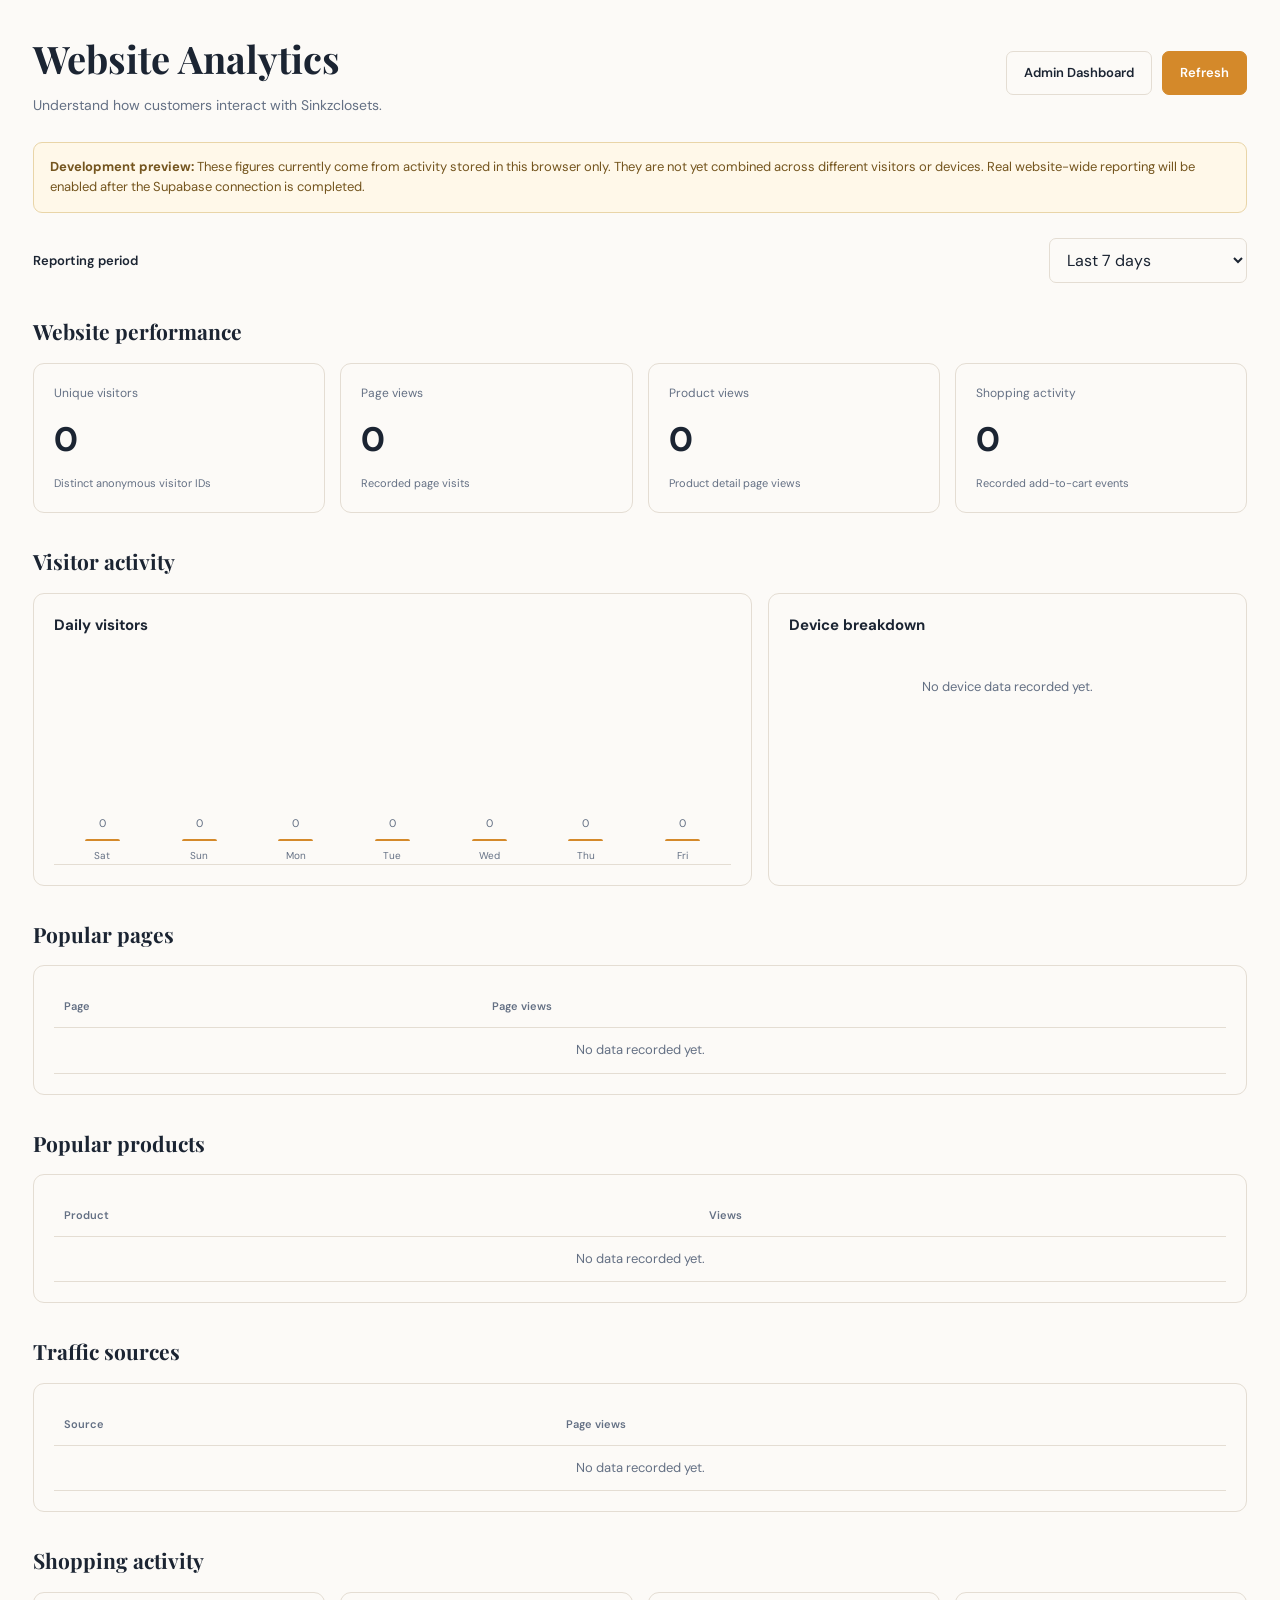
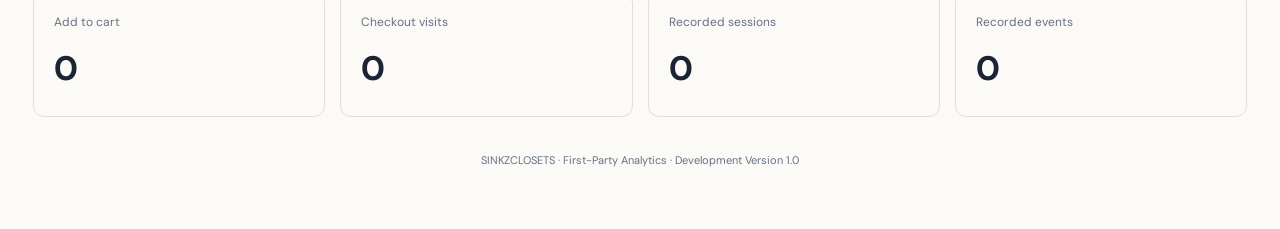
<file: analytics.html>
<!DOCTYPE html>
<html lang="en">
<head>
  <meta charset="UTF-8">
  <meta name="viewport" content="width=device-width, initial-scale=1.0">

  <title>Website Analytics | Sinkzclosets</title>

  <link rel="preconnect" href="https://fonts.googleapis.com">
  <link rel="preconnect" href="https://fonts.gstatic.com" crossorigin>

  <link href="https://fonts.googleapis.com/css2?family=DM+Sans:wght@400;500;600;700&family=Playfair+Display:wght@500;600;700&display=swap" rel="stylesheet">

  <link rel="stylesheet" href="css/style.css">

  <style>
    /* =====================================================
       SINKZCLOSETS ANALYTICS DASHBOARD
       ===================================================== */

    .analytics-page {
      max-width: 1250px;
      margin: 0 auto;
      padding: 30px 18px 60px;
      font-family: "DM Sans", sans-serif;
      color: var(--ink, #171717);
    }

    .analytics-header {
      display: flex;
      justify-content: space-between;
      align-items: center;
      gap: 18px;
      flex-wrap: wrap;
      margin-bottom: 25px;
    }

    .analytics-header h1 {
      font-family: "Playfair Display", serif;
      font-size: clamp(27px, 5vw, 38px);
      margin: 0 0 6px;
    }

    .analytics-header p {
      color: var(--muted, #777);
      margin: 0;
      font-size: 14px;
    }

    .analytics-actions {
      display: flex;
      gap: 10px;
      flex-wrap: wrap;
    }

    .analytics-button {
      padding: 11px 17px;
      border: 1px solid var(--line, #e7e2dc);
      background: var(--paper, #fff);
      color: var(--ink, #171717);
      border-radius: 7px;
      font-weight: 600;
      cursor: pointer;
      text-decoration: none;
      font-size: 13px;
    }

    .analytics-button.primary {
      background: var(--accent, #b88a52);
      border-color: var(--accent, #b88a52);
      color: #fff;
    }

    .analytics-notice {
      background: #fff8e9;
      border: 1px solid #e9d5a8;
      color: #74551e;
      padding: 14px 16px;
      border-radius: 9px;
      font-size: 13px;
      line-height: 1.6;
      margin-bottom: 25px;
    }

    .analytics-toolbar {
      display: flex;
      align-items: center;
      justify-content: space-between;
      gap: 12px;
      flex-wrap: wrap;
      margin-bottom: 20px;
    }

    .analytics-toolbar label {
      font-size: 13px;
      font-weight: 600;
    }

    .analytics-toolbar select {
      padding: 10px 13px;
      border: 1px solid var(--line, #e7e2dc);
      border-radius: 7px;
      background: var(--paper, #fff);
      color: var(--ink, #171717);
      font: inherit;
    }

    .analytics-section-title {
      font-family: "Playfair Display", serif;
      font-size: 21px;
      margin: 32px 0 15px;
    }

    .analytics-stats {
      display: grid;
      grid-template-columns: repeat(4, minmax(0, 1fr));
      gap: 15px;
    }

    .analytics-card {
      background: var(--paper, #fff);
      border: 1px solid var(--line, #e7e2dc);
      border-radius: 11px;
      padding: 20px;
      min-width: 0;
    }

    .analytics-card-label {
      color: var(--muted, #777);
      font-size: 12px;
      margin-bottom: 12px;
    }

    .analytics-card-value {
      font-size: clamp(25px, 4vw, 34px);
      font-weight: 700;
      letter-spacing: -1px;
      overflow-wrap: anywhere;
    }

    .analytics-card-note {
      color: var(--muted, #777);
      font-size: 11px;
      margin-top: 8px;
    }

    .analytics-panel {
      background: var(--paper, #fff);
      border: 1px solid var(--line, #e7e2dc);
      border-radius: 11px;
      padding: 20px;
      min-width: 0;
    }

    .analytics-panel h3 {
      font-size: 15px;
      margin: 0 0 18px;
    }

    .analytics-grid {
      display: grid;
      grid-template-columns: 1.5fr 1fr;
      gap: 16px;
    }

    .analytics-bars {
      display: flex;
      align-items: end;
      justify-content: space-around;
      gap: 10px;
      height: 210px;
      border-bottom: 1px solid var(--line, #e7e2dc);
      padding: 10px 5px 0;
    }

    .analytics-bar-column {
      display: flex;
      flex-direction: column;
      align-items: center;
      justify-content: end;
      flex: 1;
      height: 100%;
      min-width: 0;
      gap: 7px;
    }

    .analytics-bar-value {
      font-size: 11px;
      color: var(--muted, #777);
    }

    .analytics-bar {
      width: min(35px, 75%);
      min-height: 2px;
      background: var(--accent, #b88a52);
      border-radius: 5px 5px 0 0;
      transition: height .2s ease;
    }

    .analytics-bar-label {
      font-size: 10px;
      color: var(--muted, #777);
      text-align: center;
    }

    .analytics-table-wrap {
      overflow-x: auto;
    }

    .analytics-table {
      width: 100%;
      border-collapse: collapse;
      font-size: 13px;
      text-align: left;
    }

    .analytics-table th,
    .analytics-table td {
      padding: 12px 10px;
      border-bottom: 1px solid var(--line, #e7e2dc);
      white-space: nowrap;
    }

    .analytics-table th {
      color: var(--muted, #777);
      font-size: 11px;
      font-weight: 600;
    }

    .analytics-empty {
      padding: 22px 10px;
      text-align: center;
      color: var(--muted, #777);
      font-size: 13px;
    }

    .analytics-footer {
      color: var(--muted, #777);
      text-align: center;
      font-size: 11px;
      margin-top: 35px;
    }

    @media (max-width: 850px) {
      .analytics-stats {
        grid-template-columns: repeat(2, minmax(0, 1fr));
      }

      .analytics-grid {
        grid-template-columns: 1fr;
      }
    }

    @media (max-width: 480px) {
      .analytics-page {
        padding: 22px 12px 45px;
      }

      .analytics-card {
        padding: 15px;
      }

      .analytics-card-value {
        font-size: 25px;
      }

      .analytics-panel {
        padding: 14px;
      }
    }
  </style>
</head>

<body>

  <main class="analytics-page">

    <!-- HEADER -->
    <header class="analytics-header">
      <div>
        <h1>Website Analytics</h1>
        <p>Understand how customers interact with Sinkzclosets.</p>
      </div>

      <div class="analytics-actions">
        <a href="admin.html" class="analytics-button">
          Admin Dashboard
        </a>

        <button
          type="button"
          class="analytics-button primary"
          id="refreshAnalytics"
        >
          Refresh
        </button>
      </div>
    </header>

    <!-- IMPORTANT PRE-BACKEND NOTICE -->
    <div class="analytics-notice">
      <strong>Development preview:</strong>
      These figures currently come from activity stored in this browser
      only. They are not yet combined across different visitors or devices.
      Real website-wide reporting will be enabled after the Supabase
      connection is completed.
    </div>

    <!-- FILTER -->
    <section class="analytics-toolbar">
      <label for="analyticsPeriod">Reporting period</label>

      <select id="analyticsPeriod">
        <option value="24h">Last 24 hours</option>
        <option value="7d" selected>Last 7 days</option>
        <option value="30d">Last 30 days</option>
        <option value="all">All recorded activity</option>
      </select>
    </section>

    <!-- MAIN STATISTICS -->
    <h2 class="analytics-section-title">Website performance</h2>

    <section class="analytics-stats">

      <article class="analytics-card">
        <div class="analytics-card-label">Unique visitors</div>
        <div class="analytics-card-value" id="totalVisitors">0</div>
        <div class="analytics-card-note">Distinct anonymous visitor IDs</div>
      </article>

      <article class="analytics-card">
        <div class="analytics-card-label">Page views</div>
        <div class="analytics-card-value" id="totalPageViews">0</div>
        <div class="analytics-card-note">Recorded page visits</div>
      </article>

      <article class="analytics-card">
        <div class="analytics-card-label">Product views</div>
        <div class="analytics-card-value" id="totalProductViews">0</div>
        <div class="analytics-card-note">Product detail page views</div>
      </article>

      <article class="analytics-card">
        <div class="analytics-card-label">Shopping activity</div>
        <div class="analytics-card-value" id="totalAddToCart">0</div>
        <div class="analytics-card-note">Recorded add-to-cart events</div>
      </article>

    </section>

    <!-- VISITOR ACTIVITY -->
    <h2 class="analytics-section-title">Visitor activity</h2>

    <section class="analytics-grid">

      <div class="analytics-panel">
        <h3>Daily visitors</h3>
        <div class="analytics-bars" id="visitorChart">
          <div class="analytics-empty">No activity recorded yet.</div>
        </div>
      </div>

      <div class="analytics-panel">
        <h3>Device breakdown</h3>
        <div id="deviceTable"></div>
      </div>

    </section>

    <!-- POPULAR PAGES -->
    <h2 class="analytics-section-title">Popular pages</h2>

    <section class="analytics-panel analytics-table-wrap">
      <table class="analytics-table">
        <thead>
          <tr>
            <th>Page</th>
            <th>Page views</th>
          </tr>
        </thead>
        <tbody id="popularPages">
          <tr>
            <td colspan="2" class="analytics-empty">
              No data recorded yet.
            </td>
          </tr>
        </tbody>
      </table>
    </section>

    <!-- POPULAR PRODUCTS -->
    <h2 class="analytics-section-title">Popular products</h2>

    <section class="analytics-panel analytics-table-wrap">
      <table class="analytics-table">
        <thead>
          <tr>
            <th>Product</th>
            <th>Views</th>
          </tr>
        </thead>
        <tbody id="popularProducts">
          <tr>
            <td colspan="2" class="analytics-empty">
              No product views recorded yet.
            </td>
          </tr>
        </tbody>
      </table>
    </section>

    <!-- TRAFFIC SOURCES -->
    <h2 class="analytics-section-title">Traffic sources</h2>

    <section class="analytics-panel analytics-table-wrap">
      <table class="analytics-table">
        <thead>
          <tr>
            <th>Source</th>
            <th>Page views</th>
          </tr>
        </thead>
        <tbody id="trafficSources">
          <tr>
            <td colspan="2" class="analytics-empty">
              No traffic data recorded yet.
            </td>
          </tr>
        </tbody>
      </table>
    </section>

    <!-- SHOPPING FUNNEL -->
    <h2 class="analytics-section-title">Shopping activity</h2>

    <section class="analytics-stats">

      <article class="analytics-card">
        <div class="analytics-card-label">Add to cart</div>
        <div class="analytics-card-value" id="cartEvents">0</div>
      </article>

      <article class="analytics-card">
        <div class="analytics-card-label">Checkout visits</div>
        <div class="analytics-card-value" id="checkoutEvents">0</div>
      </article>

      <article class="analytics-card">
        <div class="analytics-card-label">Recorded sessions</div>
        <div class="analytics-card-value" id="totalSessions">0</div>
      </article>

      <article class="analytics-card">
        <div class="analytics-card-label">Recorded events</div>
        <div class="analytics-card-value" id="totalEvents">0</div>
      </article>

    </section>

    <footer class="analytics-footer">
      SINKZCLOSETS · First-Party Analytics · Development Version 1.0
    </footer>

  </main>

  <!-- TRACKING MODULE -->
  <script src="js/analytics.js"></script>

  <!-- DASHBOARD REPORTING -->
  <script>
    (function () {
      "use strict";

      const STORAGE_KEY = "sinkz_analytics_events_v1";

      const $ = function (id) {
        return document.getElementById(id);
      };

      function readEvents() {
        try {
          const data = localStorage.getItem(STORAGE_KEY);
          const events = data ? JSON.parse(data) : [];
          return Array.isArray(events) ? events : [];
        } catch (error) {
          return [];
        }
      }

      function numberFormat(value) {
        return Number(value || 0).toLocaleString();
      }

      function escapeHTML(value) {
        return String(value).replace(/[&<>"']/g, function (char) {
          return {
            "&": "&amp;",
            "<": "&lt;",
            ">": "&gt;",
            '"': "&quot;",
            "'": "&#039;"
          }[char];
        });
      }

      function getFilteredEvents() {
        const events = readEvents();
        const period = $("analyticsPeriod").value;

        if (period === "all") return events;

        const now = Date.now();

        const duration = {
          "24h": 24 * 60 * 60 * 1000,
          "7d": 7 * 24 * 60 * 60 * 1000,
          "30d": 30 * 24 * 60 * 60 * 1000
        }[period];

        return events.filter(function (event) {
          const timestamp = new Date(event.timestamp).getTime();

          return (
            Number.isFinite(timestamp) &&
            timestamp >= now - duration &&
            timestamp <= now
          );
        });
      }

      function uniqueCount(events, field) {
        return new Set(
          events
            .map(function (event) {
              return event[field];
            })
            .filter(Boolean)
        ).size;
      }

      function countBy(events, keyFunction) {
        const result = {};

        events.forEach(function (event) {
          const key = keyFunction(event) || "Unknown";
          result[key] = (result[key] || 0) + 1;
        });

        return Object.entries(result).sort(function (a, b) {
          return b[1] - a[1];
        });
      }

      function renderTable(elementId, rows, firstHeading) {
        const element = $(elementId);

        if (!rows.length) {
          element.innerHTML =
            '<tr><td colspan="2" class="analytics-empty">' +
            'No data recorded yet.</td></tr>';
          return;
        }

        element.innerHTML = rows.map(function (row) {
          return (
            "<tr><td>" +
            escapeHTML(row[0]) +
            "</td><td>" +
            numberFormat(row[1]) +
            "</td></tr>"
          );
        }).join("");
      }

      function renderChart(events) {
        const chart = $("visitorChart");
        const days = [];

        for (let i = 6; i >= 0; i--) {
          const date = new Date();
          date.setHours(0, 0, 0, 0);
          date.setDate(date.getDate() - i);

          days.push(date);
        }

        const values = days.map(function (day) {
          const nextDay = new Date(day);
          nextDay.setDate(nextDay.getDate() + 1);

          const visitors = new Set(
            events
              .filter(function (event) {
                if (event.event !== "page_view") return false;

                const time = new Date(event.timestamp).getTime();

                return time >= day.getTime() && time < nextDay.getTime();
              })
              .map(function (event) {
                return event.visitor_id;
              })
              .filter(Boolean)
          );

          return visitors.size;
        });

        const maxValue = Math.max(1, ...values);

        chart.innerHTML = days.map(function (day, index) {
          const height = values[index] === 0
            ? 2
            : Math.max(8, (values[index] / maxValue) * 150);

          const label = day.toLocaleDateString(undefined, {
            weekday: "short"
          });

          return (
            '<div class="analytics-bar-column">' +
              '<span class="analytics-bar-value">' +
                numberFormat(values[index]) +
              "</span>" +
              '<div class="analytics-bar" style="height:' +
                height + 'px"></div>' +
              '<span class="analytics-bar-label">' +
                escapeHTML(label) +
              "</span>" +
            "</div>"
          );
        }).join("");
      }

      function renderDevices(events) {
        const deviceEvents = events.filter(function (event) {
          return event.event === "page_view";
        });

        const devices = countBy(deviceEvents, function (event) {
          return event.device || "Unknown";
        });

        const element = $("deviceTable");

        if (!devices.length) {
          element.innerHTML =
            '<div class="analytics-empty">' +
            "No device data recorded yet.</div>";
          return;
        }

        element.innerHTML =
          '<table class="analytics-table">' +
          "<thead><tr><th>Device</th><th>Page views</th></tr></thead>" +
          "<tbody>" +
          devices.map(function (row) {
            return (
              "<tr><td>" + escapeHTML(row[0]) +
              "</td><td>" + numberFormat(row[1]) +
              "</td></tr>"
            );
          }).join("") +
          "</tbody></table>";
      }

      function renderAnalytics() {
        const events = getFilteredEvents();

        const pageViews = events.filter(function (event) {
          return event.event === "page_view";
        });

        const productViews = events.filter(function (event) {
          return event.event === "product_view";
        });

        const cartEvents = events.filter(function (event) {
          return event.event === "add_to_cart";
        });

        const checkoutEvents = events.filter(function (event) {
          return event.event === "checkout_visit";
        });

        $("totalVisitors").textContent =
          numberFormat(uniqueCount(pageViews, "visitor_id"));

        $("totalPageViews").textContent =
          numberFormat(pageViews.length);

        $("totalProductViews").textContent =
          numberFormat(productViews.length);

        $("totalAddToCart").textContent =
          numberFormat(cartEvents.length);

        $("cartEvents").textContent =
          numberFormat(cartEvents.length);

        $("checkoutEvents").textContent =
          numberFormat(checkoutEvents.length);

        $("totalSessions").textContent =
          numberFormat(uniqueCount(events, "session_id"));

        $("totalEvents").textContent =
          numberFormat(events.length);

        renderChart(events);
        renderDevices(events);

        renderTable(
          "popularPages",
          countBy(pageViews, function (event) {
            return event.page || "/";
          })
        );

        renderTable(
          "popularProducts",
          countBy(productViews, function (event) {
            return event.product_name || event.product_id || "Unnamed product";
          })
        );

        renderTable(
          "trafficSources",
          countBy(pageViews, function (event) {
            return event.source || "Unknown";
          })
        );
      }

      $("analyticsPeriod").addEventListener(
        "change",
        renderAnalytics
      );

      $("refreshAnalytics").addEventListener(
        "click",
        renderAnalytics
      );

      window.addEventListener(
        "storage",
        renderAnalytics
      );

      renderAnalytics();

    })();
  </script>

</body>
</html>
</file>
<file: css/style.css>
/* =====================================================
   SINKZCLOSETS — COMPLETE GLOBAL STYLESHEET
   Version: Homepage with dual search and payment methods
   ===================================================== */

/* =====================================================
   01. FONTS AND DESIGN VARIABLES
   ===================================================== */

@import url('https://fonts.googleapis.com/css2?family=DM+Sans:wght@400;500;600;700&family=Playfair+Display:wght@500;600;700&display=swap');

:root {
    --ink: #1b2432;
    --muted: #647084;
    --paper: #fcfaf7;
    --soft: #f3efe8;
    --accent: #d4892a;
    --royal: #1d4e89;
    --line: #e4ddd3;

    --serif: 'Playfair Display', Georgia, serif;
    --sans: 'DM Sans', Arial, sans-serif;
}


/* =====================================================
   02. GLOBAL RESET
   ===================================================== */

* {
    box-sizing: border-box;
}

html {
    scroll-behavior: smooth;
}

body {
    margin: 0;
    background: var(--paper);
    color: var(--ink);
    font-family: var(--sans);
    line-height: 1.55;
}

body.cart-drawer-open {
    overflow: hidden;
}

a {
    color: inherit;
    text-decoration: none;
}

button,
input,
select,
textarea {
    font: inherit;
}

button {
    cursor: pointer;
}

img {
    max-width: 100%;
}


/* =====================================================
   03. ANNOUNCEMENT BAR
   ===================================================== */

.sinkz-announcement {
    background: var(--royal);
    color: #fff;
    text-align: center;
    padding: 8px 12px;
}

.sinkz-announcement p {
    margin: 0;
    font-size: 10px;
    font-weight: 700;
    letter-spacing: 1.5px;
}


/* =====================================================
   04. HEADER AND NAVIGATION
   ===================================================== */

.site-header {
    min-height: 76px;
    padding: 0 5%;
    display: flex;
    align-items: center;
    justify-content: space-between;
    gap: 20px;
    border-bottom: 1px solid var(--line);
    background: rgba(255, 255, 255, 0.97);
    backdrop-filter: blur(8px);
    position: sticky;
    top: 0;
    z-index: 50;
}

.brand {
    flex-shrink: 0;
    font-weight: 700;
    letter-spacing: 2px;
    font-size: 19px;
    color: var(--royal);
}

.brand span {
    color: var(--accent);
}

nav {
    display: flex;
    align-items: center;
    gap: 22px;
    font-size: 13px;
    font-weight: 600;
}

nav a {
    padding: 8px 0;
    transition: color 0.2s ease;
}

nav a.active,
nav a:hover {
    color: var(--accent);
}

nav b {
    background: var(--royal);
    color: #fff;
    border-radius: 20px;
    padding: 2px 8px;
    font-size: 10px;
}

.menu-toggle {
    display: none;
    background: none;
    border: 0;
    font-size: 25px;
    color: var(--royal);
    padding: 5px;
}

.sinkz-header-cart {
    flex-shrink: 0;
    border: 1px solid var(--royal);
    background: var(--royal);
    color: #fff;
    padding: 10px 14px;
    font-size: 10px;
    font-weight: 700;
    letter-spacing: 1px;
}

.sinkz-header-cart:hover {
    background: var(--accent);
    border-color: var(--accent);
}


/* =====================================================
   05. HEADER SEARCH
   ===================================================== */

.sinkz-header-search {
    display: flex;
    align-items: center;
    width: 220px;
    min-width: 130px;
    border: 1px solid var(--line);
    background: #fff;
}

.sinkz-header-search input {
    width: 100%;
    min-width: 0;
    padding: 10px;
    border: 0;
    outline: none;
    font-size: 12px;
    background: transparent;
}

.sinkz-header-search button {
    flex-shrink: 0;
    border: 0;
    background: var(--royal);
    color: #fff;
    padding: 8px 13px;
    font-size: 20px;
}

.sinkz-header-search button:hover {
    background: var(--accent);
}


/* =====================================================
   06. BUTTONS
   ===================================================== */

.btn {
    display: inline-block;
    border: 0;
    background: var(--royal);
    color: #fff;
    padding: 14px 26px;
    font-weight: 700;
    font-size: 12px;
    letter-spacing: 0.5px;
    cursor: pointer;
    box-shadow: 0 10px 24px rgba(29, 78, 137, 0.22);
    transition: background 0.25s ease, transform 0.2s ease;
}

.btn:hover {
    background: var(--accent);
    transform: translateY(-2px);
}

.small-btn {
    display: inline-block;
    border: 1px solid var(--royal);
    background: #fff;
    color: var(--royal);
    padding: 8px 10px;
    font-size: 10px;
    font-weight: 700;
    cursor: pointer;
    transition: all 0.2s ease;
}

.small-btn:hover {
    background: #eef4fb;
}

.small-btn.primary {
    background: var(--accent);
    border-color: var(--accent);
    color: #fff;
}

.small-btn.primary:hover {
    background: var(--royal);
    border-color: var(--royal);
}


/* =====================================================
   07. HOMEPAGE HERO
   ===================================================== */

.hero {
    min-height: 520px;
    background: linear-gradient(
        125deg,
        #fffdf9 0%,
        #f7efe2 55%,
        #ede2d0 100%
    );
    display: grid;
    grid-template-columns: 1.05fr .95fr;
    padding: 65px 8%;
    align-items: center;
    gap: 35px;
    border-bottom: 1px solid var(--line);
}

.hero-copy {
    max-width: 540px;
}

.eyebrow {
    font-size: 10px;
    letter-spacing: 2.4px;
    font-weight: 700;
    color: var(--accent);
    margin: 0 0 13px;
}

.hero h1,
.page-main h1 {
    font: 600 clamp(38px, 5vw, 64px)/1.08 var(--serif);
    margin: 0 0 20px;
    color: var(--ink);
}

.hero h1 span {
    color: var(--royal);
}

.hero-copy > p:not(.eyebrow) {
    max-width: 430px;
    color: #525e70;
    margin-bottom: 30px;
}

.hero-art {
    min-height: 350px;
    background: linear-gradient(
        135deg,
        #ecc98e 0%,
        #c99446 55%,
        #a87128 100%
    );
    display: grid;
    place-items: center;
    color: #fff;
    text-align: center;
    border: 1px solid rgba(255, 255, 255, 0.55);
    box-shadow: 0 22px 45px rgba(168, 113, 40, 0.22);
}

.hero-art-inner {
    font: 700 clamp(34px, 5vw, 60px)/.95 var(--serif);
    letter-spacing: 5px;
    text-shadow: 0 4px 18px rgba(82, 52, 12, 0.28);
}

.hero-art-inner span {
    color: #fff7e6;
}

.hero-art-inner small {
    display: block;
    font: 600 9px var(--sans);
    letter-spacing: 4px;
    margin-top: 22px;
    color: #fff5df;
}


/* =====================================================
   08. MAIN HOMEPAGE SEARCH
   ===================================================== */

.sinkz-main-search {
    padding: 48px 7%;
    background: #fff;
    border-bottom: 1px solid var(--line);
}

.sinkz-search-inner {
    max-width: 850px;
    margin: auto;
    text-align: center;
}

.sinkz-search-label {
    color: var(--accent);
    font-size: 10px;
    font-weight: 700;
    letter-spacing: 2px;
    margin: 0;
}

.sinkz-search-inner h2 {
    font: 600 34px var(--serif);
    margin: 8px 0;
}

.sinkz-search-description {
    color: var(--muted);
    font-size: 13px;
    margin-bottom: 22px;
}

.sinkz-search-box {
    display: flex;
    max-width: 650px;
    margin: auto;
    border: 1px solid var(--line);
    background: var(--paper);
}

.sinkz-search-box input {
    flex: 1;
    min-width: 0;
    padding: 16px;
    border: 0;
    outline: none;
    background: transparent;
    color: var(--ink);
}

.sinkz-search-box input:focus {
    box-shadow: inset 0 0 0 1px var(--royal);
}

.sinkz-search-box button {
    flex-shrink: 0;
    border: 0;
    padding: 0 25px;
    background: var(--royal);
    color: #fff;
    font-size: 11px;
    font-weight: 700;
    letter-spacing: 1px;
}

.sinkz-search-box button:hover {
    background: var(--accent);
}

.sinkz-search-results {
    display: grid;
    grid-template-columns: repeat(3, minmax(0, 1fr));
    gap: 15px;
    margin-top: 25px;
    text-align: left;
}

.sinkz-search-results:empty {
    display: none;
}

.sinkz-search-message {
    grid-column: 1 / -1;
    text-align: center;
    color: var(--muted);
    font-size: 13px;
    padding: 15px;
}


/* =====================================================
   09. GENERAL SECTIONS
   ===================================================== */

.section {
    padding: 75px 8%;
}

.section-heading {
    display: flex;
    align-items: end;
    justify-content: space-between;
    margin-bottom: 28px;
}

.section h2 {
    font: 600 34px var(--serif);
    margin: 0;
    color: var(--ink);
}

.text-link {
    font-size: 12px;
    font-weight: 700;
    color: var(--royal);
    transition: color 0.2s ease;
}

.text-link:hover {
    color: var(--accent);
}

.soft-section {
    background: var(--soft);
    border-top: 1px solid var(--line);
    border-bottom: 1px solid var(--line);
}


/* =====================================================
   10. CATEGORY CARDS
   ===================================================== */

.category-grid {
    display: grid;
    grid-template-columns: repeat(4, 1fr);
    gap: 18px;
}

.category-card {
    height: 215px;
    padding: 23px;
    display: flex;
    flex-direction: column;
    justify-content: space-between;
    color: #fff;
    transition: transform 0.25s ease, box-shadow 0.25s ease;
    box-shadow: 0 12px 26px rgba(27, 36, 50, 0.12);
}

.category-card:hover {
    transform: translateY(-4px);
    box-shadow: 0 18px 34px rgba(27, 36, 50, 0.18);
}

.category-clothing {
    background: linear-gradient(135deg, #1b4988, #3a7bd5);
}

.category-shoes {
    background: linear-gradient(135deg, #8c4a27, #d07b49);
}

.category-bags {
    background: linear-gradient(135deg, #c69249, #ebd09e);
    color: #2c2112;
}

.category-kitchen {
    background: linear-gradient(135deg, #166658, #2da38e);
}

.category-card span {
    font-size: 12px;
    font-weight: 700;
    letter-spacing: 1px;
    opacity: .85;
}

.category-card h3 {
    font: 600 24px var(--serif);
    margin: 0;
}


/* =====================================================
   11. PRODUCT GRID AND PRODUCT CARDS
   ===================================================== */

.product-grid {
    display: grid;
    grid-template-columns: repeat(4, minmax(0, 1fr));
    gap: 20px;
}

.product-card {
    background: #fff;
    min-width: 0;
    border: 1px solid #ebe4da;
    box-shadow: 0 8px 20px rgba(27, 36, 50, 0.05);
    transition: transform 0.2s ease, box-shadow 0.2s ease;
}

.product-card:hover {
    transform: translateY(-3px);
    box-shadow: 0 14px 28px rgba(27, 36, 50, 0.1);
}

.product-image {
    height: 220px;
    background: #f5f0e8;
    display: grid;
    place-items: center;
    overflow: hidden;
    color: #8b8177;
    font-size: 12px;
}

.product-image img {
    width: 100%;
    height: 100%;
    object-fit: cover;
}

.product-info {
    padding: 15px;
}

.product-info small {
    color: var(--accent);
    font-weight: 700;
    font-size: 10px;
    letter-spacing: 0.8px;
}

.product-info h3 {
    font-size: 14px;
    margin: 5px 0;
    color: var(--ink);
}

.price {
    font-weight: 700;
    font-size: 14px;
    color: var(--royal);
}

.product-actions {
    display: flex;
    gap: 8px;
    margin-top: 12px;
}


/* =====================================================
   12. INFORMATION STRIP
   ===================================================== */

.info-strip {
    display: grid;
    grid-template-columns: repeat(3, 1fr);
    gap: 20px;
    padding: 38px 8%;
    background: linear-gradient(120deg, #1b4988, #2660ad);
    color: #fff;
}

.info-strip div {
    display: flex;
    flex-direction: column;
    gap: 5px;
}

.info-strip strong {
    color: #ffd796;
    font-size: 14px;
}

.info-strip span {
    color: #e6eef9;
    font-size: 12px;
}


/* =====================================================
   13. PAYMENT METHODS
   ===================================================== */

.sinkz-payment-section {
    padding: 65px 7%;
    background: var(--soft);
    border-top: 1px solid var(--line);
}

.sinkz-payment-heading {
    text-align: center;
    margin-bottom: 32px;
}

.sinkz-payment-heading > p {
    color: var(--accent);
    font-size: 10px;
    font-weight: 700;
    letter-spacing: 2px;
}

.sinkz-payment-heading h2 {
    font: 600 34px var(--serif);
    margin: 8px 0;
}

.sinkz-payment-heading span {
    color: var(--muted);
    font-size: 13px;
}

.sinkz-payment-grid {
    display: grid;
    grid-template-columns: repeat(3, minmax(0, 1fr));
    gap: 20px;
    max-width: 1050px;
    margin: auto;
}

.sinkz-payment-card {
    background: #fff;
    border: 1px solid var(--line);
    padding: 28px 20px;
    text-align: center;
    box-shadow: 0 8px 22px rgba(27, 36, 50, .05);
    transition: transform .2s ease, box-shadow .2s ease;
}

.sinkz-payment-card:hover {
    transform: translateY(-3px);
    box-shadow: 0 14px 28px rgba(27, 36, 50, .10);
}

.sinkz-payment-logo {
    width: 90px;
    height: 65px;
    margin: 0 auto 18px;
    display: grid;
    place-items: center;
    font-size: 21px;
    font-weight: 700;
}

.sinkz-mtn {
    background: #ffcc00;
    color: #222;
}

.sinkz-airtel {
    background: #ed1c24;
    color: #fff;
}

.sinkz-capitec {
    background: #fff;
    border: 2px solid #e6e6e6;
    color: #e32929;
    font-size: 16px;
}

.sinkz-payment-card h3 {
    font: 600 21px var(--serif);
    margin: 0 0 9px;
}

.sinkz-payment-card p {
    color: var(--muted);
    font-size: 12px;
    min-height: 38px;
}

.sinkz-payment-card > a {
    display: block;
    padding: 11px;
    margin-top: 12px;
    background: var(--royal);
    color: #fff;
    font-size: 11px;
    font-weight: 700;
    transition: background .2s ease;
}

.sinkz-payment-card > a:hover {
    background: var(--accent);
}

.sinkz-payment-card > a.sinkz-provider-link {
    background: #fff;
    color: var(--royal);
    border: 1px solid var(--royal);
}

.sinkz-payment-card > a.sinkz-provider-link:hover {
    background: var(--soft);
}

.sinkz-payment-note {
    max-width: 750px;
    margin: 28px auto 0;
    text-align: center;
    font-size: 11px;
    color: var(--muted);
}


/* =====================================================
   14. FAQ SECTION
   ===================================================== */

.sinkz-faq-section {
    background: #fff;
}

.sinkz-faq-list {
    max-width: 850px;
    margin: auto;
}

.sinkz-faq-item {
    border-bottom: 1px solid var(--line);
    padding: 18px 5px;
}

.sinkz-faq-item summary {
    cursor: pointer;
    font-size: 14px;
    font-weight: 700;
    color: var(--ink);
}

.sinkz-faq-item summary:hover {
    color: var(--accent);
}

.sinkz-faq-item p {
    color: var(--muted);
    font-size: 13px;
    margin: 13px 0 0;
}


/* =====================================================
   15. FINAL CALL TO ACTION
   ===================================================== */

.sinkz-final-cta {
    padding: 65px 7%;
    background: linear-gradient(120deg, #1b4988, #142c52);
    text-align: center;
    color: #fff;
}

.sinkz-final-cta > p {
    color: #ffd796;
    font-size: 10px;
    font-weight: 700;
    letter-spacing: 2px;
}

.sinkz-final-cta h2 {
    font: 600 34px var(--serif);
    margin: 10px auto 25px;
    max-width: 600px;
}

.sinkz-final-cta .btn {
    background: var(--accent);
    color: #fff;
}

.sinkz-final-cta .btn:hover {
    background: #fff;
    color: var(--royal);
}


/* =====================================================
   16. FOOTER
   ===================================================== */

.site-footer {
    background: #142c52;
    color: #fff;
    padding: 38px 8%;
    display: flex;
    align-items: center;
    justify-content: space-between;
    flex-wrap: wrap;
    gap: 20px;
}

.site-footer .brand {
    color: #fff;
}

.site-footer p,
.site-footer small {
    color: #c5d4ea;
    font-size: 11px;
}

.site-footer div {
    display: flex;
    gap: 17px;
    font-size: 11px;
}

.site-footer div a:hover {
    color: #ffd796;
}

.sinkz-footer-brand {
    display: block !important;
}

.sinkz-footer-brand p {
    margin: 7px 0 0;
}

.sinkz-footer-links {
    display: flex;
    flex-wrap: wrap;
    gap: 17px;
}


/* =====================================================
   17. GENERAL CONTENT PAGES
   ===================================================== */

.page-main {
    min-height: 65vh;
}

.page-main h1 {
    font-size: 46px;
}

.muted {
    color: var(--muted);
}

.content-card,
.form-card {
    border: 1px solid var(--line);
    background: #fff;
    padding: 25px;
    margin: 20px 0;
    max-width: 680px;
}

.content-card h2 {
    font: 600 24px var(--serif);
}

.notice {
    background: #fff6e5;
    border-left: 3px solid var(--accent);
    padding: 12px;
    font-size: 12px;
    color: #785322;
}


/* =====================================================
   18. SHOP SEARCH AND FILTERS
   ===================================================== */

.shop-tools {
    display: flex;
    gap: 12px;
    margin: 28px 0;
}

.shop-tools input,
.shop-tools select {
    padding: 12px;
    border: 1px solid var(--line);
    background: #fff;
}

.shop-tools input {
    flex: 1;
}


/* =====================================================
   19. PRODUCT DETAILS
   ===================================================== */

.product-detail {
    display: grid;
    grid-template-columns: 1fr 1fr;
    gap: 45px;
    align-items: start;
}

.detail-image {
    min-height: 420px;
    background: var(--soft);
    display: grid;
    place-items: center;
}

.detail-image img {
    width: 100%;
    max-height: 550px;
    object-fit: cover;
}

.detail-copy h1 {
    font: 600 42px var(--serif);
}

.detail-copy label,
.form-card label {
    display: block;
    font-size: 12px;
    font-weight: 700;
    margin: 15px 0;
}

.detail-copy select,
.detail-copy input,
.form-card input,
.form-card textarea {
    display: block;
    width: 100%;
    padding: 12px;
    border: 1px solid var(--line);
    margin-top: 6px;
}


/* =====================================================
   20. FORMS
   ===================================================== */

.form-card {
    max-width: 560px;
}

.form-card .btn {
    margin-top: 10px;
}


/* =====================================================
   21. MAIN SHOPPING CART PAGE
   ===================================================== */

#cartItems {
    width: 100%;
}

.cart-row {
    display: grid;
    grid-template-columns: minmax(0, 1fr) auto auto;
    gap: 18px;
    align-items: center;
    border-bottom: 1px solid var(--line);
    padding: 17px 0;
    color: var(--ink);
}

.cart-row strong {
    color: var(--ink);
}

.cart-row .muted {
    font-size: 12px;
}

.cart-row .line-price {
    font-weight: 700;
    color: var(--royal);
    white-space: nowrap;
}

.cart-row button {
    border: 0;
    background: none;
    color: #c83e3e;
    cursor: pointer;
}

.cart-row button:hover {
    color: var(--royal);
}

.total-line {
    font-weight: 700;
    text-align: right;
    padding: 20px 0;
    color: var(--royal);
    font-size: 17px;
}

.empty {
    padding: 35px;
    background: var(--soft);
    text-align: center;
}


/* =====================================================
   22. CART CURRENCY SELECTOR
   ===================================================== */

#cartCurrencyChoice,
.cart-currency-choice,
#cartCurrencySelector {
    width: 100%;
}

#cartCurrencyChoice,
.cart-currency-choice {
    margin: 0 0 22px;
    padding: 17px;
    background: var(--soft);
    border: 1px solid var(--line);
}

#cartCurrencyChoice label,
.cart-currency-choice label {
    display: block;
    font-size: 12px;
    font-weight: 700;
    margin: 0 0 9px;
    color: var(--ink);
}

#cartCurrencySelector {
    display: block;
    min-height: 45px;
    padding: 11px 13px;
    border: 1px solid var(--line);
    background: #fff;
    color: var(--ink);
    border-radius: 0;
    outline: none;
}

#cartCurrencySelector:focus {
    border-color: var(--royal);
    box-shadow: 0 0 0 3px rgba(29, 78, 137, 0.10);
}

#cartCurrencyWarning {
    margin-top: 12px;
    padding: 12px;
    background: #fff1e8;
    border-left: 3px solid #c66a32;
    color: #82411f;
    font-size: 12px;
}

#cartSummary[hidden],
#emptyCart[hidden] {
    display: none !important;
}


/* =====================================================
   23. CART DRAWER — OVERLAY
   ===================================================== */

#cartOverlay,
.cart-overlay {
    position: fixed;
    inset: 0;
    z-index: 99;
    background: rgba(15, 25, 40, 0.58);
    backdrop-filter: blur(3px);
    opacity: 0;
    visibility: hidden;
    pointer-events: none;
    transition: opacity 0.3s ease, visibility 0.3s ease;
}

#cartOverlay.open,
.cart-overlay.open {
    opacity: 1;
    visibility: visible;
    pointer-events: auto;
}


/* =====================================================
   24. CART DRAWER — MAIN PANEL
   ===================================================== */

#cartDrawer,
.cart-drawer {
    position: fixed;
    top: 0;
    right: 0;
    width: min(430px, 92vw);
    height: 100vh;
    height: 100dvh;
    z-index: 100;
    background: var(--paper);
    color: var(--ink);
    box-shadow: -12px 0 40px rgba(0, 0, 0, 0.18);
    display: flex;
    flex-direction: column;
    padding: 0;
    overflow: hidden;
    transform: translateX(105%);
    transition: transform 0.35s ease;
}

#cartDrawer.open,
.cart-drawer.open {
    transform: translateX(0);
}


/* =====================================================
   25. CART DRAWER — HEADER
   ===================================================== */

.cart-drawer-header {
    display: flex;
    align-items: center;
    justify-content: space-between;
    gap: 15px;
    padding: 22px 24px;
    background: #fff;
    border-bottom: 1px solid var(--line);
    flex-shrink: 0;
}

.cart-drawer-header h2 {
    margin: 0;
    font: 600 25px var(--serif);
    color: var(--royal);
}

#closeCart {
    display: grid;
    place-items: center;
    flex-shrink: 0;
    border: 0;
    background: var(--soft);
    color: var(--ink);
    width: 38px;
    height: 38px;
    border-radius: 50%;
    font-size: 23px;
    line-height: 1;
    cursor: pointer;
}

#closeCart:hover {
    background: var(--royal);
    color: #fff;
}


/* =====================================================
   26. CART DRAWER — CURRENCY INFORMATION
   ===================================================== */

#sinkzDrawerCurrencyNote {
    display: block;
    padding: 13px 22px;
    background: #fff8eb;
    color: #785322;
    font-size: 12px;
    border-bottom: 1px solid var(--line);
    flex-shrink: 0;
}


/* =====================================================
   27. CART DRAWER — PRODUCT LIST
   ===================================================== */

#sinkzDrawerItems,
.cart-drawer-items {
    flex: 1;
    min-height: 0;
    overflow-y: auto;
    overscroll-behavior: contain;
    padding: 8px 22px;
}

#sinkzDrawerItems .cart-row {
    grid-template-columns: minmax(0, 1fr) auto;
    gap: 10px;
    padding: 17px 0;
}

#sinkzDrawerItems strong {
    display: block;
    font-size: 14px;
    color: var(--ink);
}

#sinkzDrawerItems p {
    color: var(--muted);
    font-size: 12px;
    margin: 5px 0;
}

#sinkzDrawerItems .line-price {
    color: var(--royal);
    font-size: 14px;
    font-weight: 700;
}

#sinkzDrawerItems button {
    border: 1px solid var(--line);
    background: #fff;
    color: var(--royal);
    padding: 7px 10px;
    margin: 5px 4px 0 0;
    font-size: 12px;
    cursor: pointer;
    transition: background 0.2s ease, color 0.2s ease;
}

#sinkzDrawerItems button:hover {
    background: var(--royal);
    color: #fff;
}

#sinkzDrawerItems button:last-child {
    color: #b63838;
}

#sinkzDrawerItems button:last-child:hover {
    background: #b63838;
    border-color: #b63838;
    color: #fff;
}


/* =====================================================
   28. CART DRAWER — FOOTER AND TOTAL
   ===================================================== */

.cart-drawer-footer {
    padding: 20px 22px 25px;
    background: #fff;
    border-top: 1px solid var(--line);
    flex-shrink: 0;
}

.cart-drawer-total {
    display: flex;
    justify-content: space-between;
    align-items: center;
    gap: 10px;
    margin-bottom: 17px;
    font-weight: 700;
    font-size: 16px;
    color: var(--royal);
}

#sinkzDrawerSubtotal {
    font-size: 19px;
    white-space: nowrap;
}

.cart-drawer-footer a {
    display: block;
    width: 100%;
    text-align: center;
    margin-top: 10px;
}

.cart-drawer-footer .btn {
    padding: 13px 18px;
}

#continueShopping {
    display: block;
    width: 100%;
    border: 1px solid var(--royal);
    background: #fff;
    color: var(--royal);
    padding: 12px;
    font-weight: 700;
    font-size: 12px;
    text-align: center;
}

#continueShopping:hover {
    background: var(--soft);
}


/* =====================================================
   29. CART DRAWER — EMPTY STATE
   ===================================================== */

#sinkzDrawerItems .empty,
#sinkzDrawerItems .cart-empty {
    padding: 30px 15px;
    background: var(--soft);
    color: var(--muted);
    text-align: center;
    font-size: 13px;
}


/* =====================================================
   30. ACCESSIBILITY
   ===================================================== */

button:focus-visible,
a:focus-visible,
input:focus-visible,
select:focus-visible,
textarea:focus-visible {
    outline: 2px solid var(--accent);
    outline-offset: 3px;
}

[hidden] {
    display: none !important;
}


/* =====================================================
   31. TABLET RESPONSIVENESS
   ===================================================== */

@media (max-width: 960px) {

    .category-grid {
        grid-template-columns: repeat(2, 1fr);
    }

    .site-header {
        gap: 12px;
    }

    nav {
        gap: 14px;
    }

    .sinkz-header-search {
        width: 180px;
    }

}


/* =====================================================
   32. SMALL LAPTOPS AND TABLETS
   ===================================================== */

@media (max-width: 800px) {

    .product-grid {
        grid-template-columns: repeat(2, minmax(0, 1fr));
    }

    .hero {
        padding: 45px 6%;
        min-height: 430px;
    }

    .hero-art {
        min-height: 270px;
    }

    .section {
        padding: 55px 6%;
    }

    .product-image {
        height: 190px;
    }

    .sinkz-header-search {
        width: 150px;
    }

    .sinkz-payment-grid {
        grid-template-columns: repeat(2, minmax(0, 1fr));
    }

}


/* =====================================================
   33. MOBILE NAVIGATION AND RESPONSIVENESS
   ===================================================== */

@media (max-width: 560px) {

    .site-header {
        min-height: 65px;
        height: 65px;
        padding: 0 5%;
        gap: 10px;
    }

    .brand {
        font-size: 16px;
        letter-spacing: 1px;
    }

    .menu-toggle {
        display: block;
        order: 4;
    }

    .sinkz-header-search {
        display: none;
    }

    .sinkz-header-cart {
        margin-left: auto;
        padding: 9px 11px;
    }

    /* Mobile navigation closed by default */

    nav#mainNav {
        display: none;
        position: absolute;
        top: 65px;
        left: 0;
        right: 0;
        width: 100%;
        background: #fff;
        padding: 18px 6%;
        border-bottom: 1px solid var(--line);
        box-shadow: 0 12px 20px rgba(27, 36, 50, .10);
        flex-direction: column;
        align-items: flex-start;
        gap: 12px;
        z-index: 60;
    }

    /* IMPORTANT:
       store.js toggles the active class.
       This CSS must use active, not open.
    */

    nav#mainNav.active {
        display: flex;
    }

    nav#mainNav a {
        display: block;
        width: 100%;
        padding: 9px 0;
    }

    /* Hero */

    .hero {
        grid-template-columns: 1fr;
        padding: 48px 7%;
    }

    .hero-art {
        min-height: 180px;
    }

    .hero h1 {
        font-size: 43px;
    }

    /* Main search */

    .sinkz-main-search {
        padding: 35px 6%;
    }

    .sinkz-search-inner h2 {
        font-size: 25px;
    }

    .sinkz-search-box input {
        padding: 13px 10px;
        font-size: 12px;
    }

    .sinkz-search-box button {
        padding: 0 13px;
    }

    .sinkz-search-results {
        grid-template-columns: repeat(2, minmax(0, 1fr));
        gap: 10px;
    }

    /* Sections */

    .section-heading {
        align-items: start;
        gap: 15px;
        flex-direction: column;
    }

    .category-grid {
        grid-template-columns: 1fr;
    }

    .category-card {
        height: 145px;
    }

    /* Products */

    .product-grid {
        grid-template-columns: repeat(2, minmax(0, 1fr));
        gap: 11px;
    }

    .product-image {
        height: 160px;
    }

    .product-info {
        padding: 10px;
    }

    .product-info h3 {
        font-size: 12px;
    }

    .product-actions {
        flex-direction: column;
    }

    /* Benefits */

    .info-strip {
        grid-template-columns: 1fr;
        padding: 28px 7%;
    }

    /* Payment methods */

    .sinkz-payment-section {
        padding: 45px 6%;
    }

    .sinkz-payment-grid {
        grid-template-columns: 1fr;
    }

    .sinkz-payment-heading h2 {
        font-size: 29px;
    }

    /* FAQ */

    .sinkz-faq-section {
        padding: 45px 6%;
    }

    /* Final call to action */

    .sinkz-final-cta {
        padding: 45px 6%;
    }

    .sinkz-final-cta h2 {
        font-size: 27px;
    }

    /* Footer */

    .site-footer {
        align-items: flex-start;
        flex-direction: column;
    }

    .site-footer div {
        flex-wrap: wrap;
    }

    .page-main h1 {
        font-size: 38px;
    }

    .shop-tools {
        flex-direction: column;
    }

    .product-detail {
        grid-template-columns: 1fr;
        gap: 25px;
    }

    .detail-image {
        min-height: 280px;
    }

    /* Main cart page */

    .cart-row {
        grid-template-columns: minmax(0, 1fr) auto;
        gap: 10px;
    }

    .cart-row .line-price {
        grid-column: 1;
    }

    .cart-row button {
        grid-column: 2;
        grid-row: 1 / 3;
    }

    .total-line {
        font-size: 15px;
    }

    #cartCurrencyChoice,
    .cart-currency-choice {
        padding: 14px;
    }

    /* Cart drawer */

    #cartDrawer,
    .cart-drawer {
        width: min(420px, 94vw);
    }

    .cart-drawer-header {
        padding: 18px;
    }

    .cart-drawer-header h2 {
        font-size: 22px;
    }

    #sinkzDrawerCurrencyNote {
        padding: 12px 17px;
    }

    #sinkzDrawerItems {
        padding: 8px 17px;
    }

    .cart-drawer-footer {
        padding: 16px 17px 20px;
    }

    .cart-drawer-total {
        font-size: 15px;
    }

    #sinkzDrawerSubtotal {
        font-size: 17px;
    }

}


/* =====================================================
   END OF SINKZCLOSETS GLOBAL STYLESHEET
   ===================================================== */

/* =====================================================
   SINKZCLOSETS — ISOLATED STYLE DISCOVERY SECTION
   Does not modify existing category or product styles.
   ===================================================== */

.sinkz-discovery-section {
    width: 100%;
    padding: 48px 20px;
    background: #ffffff;
    box-sizing: border-box;
}

.sinkz-discovery-heading {
    text-align: center;
    margin: 0 auto 30px;
}

.sinkz-discovery-heading p {
    color: #a17b4b;
    font-size: 11px;
    font-weight: 700;
    letter-spacing: 2px;
    margin: 0 0 9px;
}

.sinkz-discovery-heading h2 {
    color: #1b2432;
    font-family: "Playfair Display", serif;
    font-size: clamp(24px, 4vw, 32px);
    font-weight: 600;
    margin: 0 0 9px;
}

.sinkz-discovery-heading span {
    color: #647084;
    font-size: 13px;
}

.sinkz-discovery-grid {
    width: 100%;
    max-width: 850px;
    margin: 0 auto;

    display: grid;
    grid-template-columns: repeat(6, minmax(0, 1fr));
    gap: 22px;
}

.sinkz-discovery-item {
    min-width: 0;
    display: flex;
    flex-direction: column;
    align-items: center;
    text-align: center;
    text-decoration: none;
    color: #252525;
}

.sinkz-discovery-thumb {
    width: 100%;
    max-width: 112px;
    aspect-ratio: 1 / 1;
    border-radius: 50%;
    overflow: hidden;

    display: flex;
    align-items: center;
    justify-content: center;

    margin-bottom: 12px;
    border: 1px solid rgba(0, 0, 0, 0.045);

    transition:
        transform 0.25s ease,
        box-shadow 0.25s ease;
}

/* Six separate muted colours */

.sinkz-discovery-rose {
    background-color: #EADBD8;
}

.sinkz-discovery-blue {
    background-color: #DCE3EB;
}

.sinkz-discovery-ivory {
    background-color: #EAE6DA;
}

.sinkz-discovery-grey {
    background-color: #DFDFDF;
}

.sinkz-discovery-lavender {
    background-color: #E8DCE9;
}

.sinkz-discovery-sage {
    background-color: #DDE7DF;
}

/* Temporary image placeholders */

.sinkz-discovery-placeholder {
    color: #454545;
    font-family: "Playfair Display", serif;
    font-size: 34px;
    font-weight: 600;
}

/* Category labels */

.sinkz-discovery-label {
    color: #252525;
    font-size: 13px;
    font-weight: 600;
    line-height: 1.4;
}

/* Hover effect */

@media (hover: hover) {
    .sinkz-discovery-item:hover
    .sinkz-discovery-thumb {
        transform: translateY(-4px);
        box-shadow: 0 7px 18px rgba(0, 0, 0, 0.09);
    }

    .sinkz-discovery-item:hover
    .sinkz-discovery-label {
        color: #a17b4b;
    }
}

/* Tablet layout */

@media (max-width: 760px) {
    .sinkz-discovery-grid {
        grid-template-columns: repeat(3, minmax(0, 1fr));
        gap: 24px 14px;
        max-width: 520px;
    }

    .sinkz-discovery-thumb {
        max-width: 100px;
    }
}

/* Small mobile layout */

@media (max-width: 380px) {
    .sinkz-discovery-section {
        padding: 36px 12px;
    }

    .sinkz-discovery-grid {
        gap: 22px 9px;
    }

    .sinkz-discovery-thumb {
        max-width: 86px;
    }

    .sinkz-discovery-label {
        font-size: 12px;
    }
}
</file>
